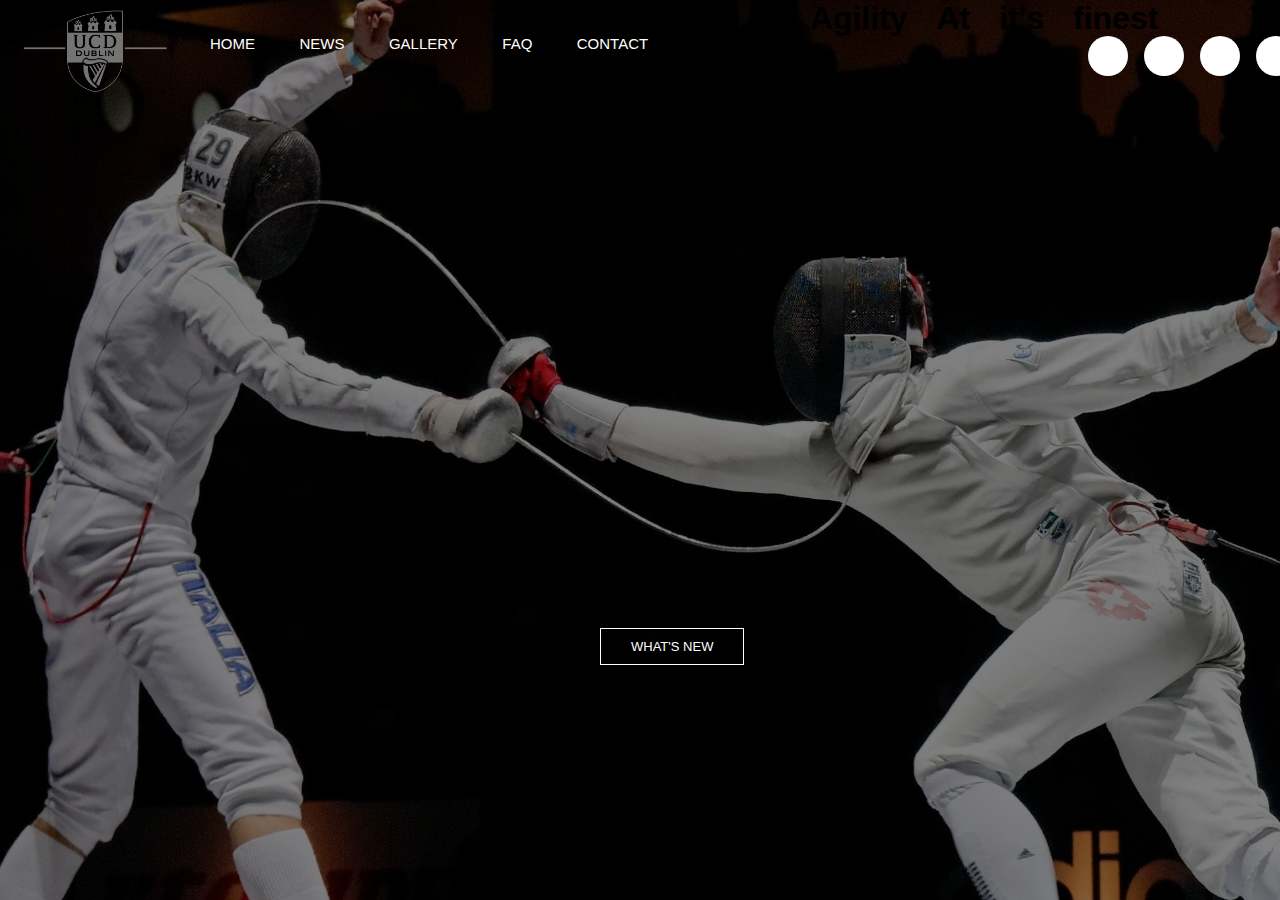
<file: Design1/index.html>
<!DOCTYPE html>
<!--[if lt IE 7]>      <html class="no-js lt-ie9 lt-ie8 lt-ie7"> <![endif]-->
<!--[if IE 7]>         <html class="no-js lt-ie9 lt-ie8"> <![endif]-->
<!--[if IE 8]>         <html class="no-js lt-ie9"> <![endif]-->
<!--[if gt IE 8]><!--> <html class="no-js"> <!--<![endif]-->
    <head>
        <meta charset="utf-8">
        <meta http-equiv="X-UA-Compatible" content="IE=edge">
        <title>UCD Fencing</title>
        <meta name="description" content="">
        <meta name="viewport" content="width=device-width, initial-scale=1">
        <link href="https://fonts.googleapis.com/css?family=Monoton" rel="stylesheet">
        <link rel="stylesheet" href="https://use.fontawesome.com/releases/v5.1.0/css/all.css" integrity="sha384-lKuwvrZot6UHsBSfcMvOkWwlCMgc0TaWr+30HWe3a4ltaBwTZhyTEggF5tJv8tbt" crossorigin="anonymous">
        <link rel="stylesheet" href="style.css" type = "text/css">
    </head>
    <body>
        <header>

            <div class="row">
                <div class="logo">
                    <img src="footer-logo.png">
                </div>
                <ul class="main-nav">
                    <li><a href="">HOME</a></li> 
                    <li><a href="">NEWS</a></li> 
                    <li><a href="">GALLERY</a></li> 
                    <li><a href="">FAQ</a></li> 
                    <li><a href="">CONTACT</a></li> 
                </ul>

                <ul class="follow">
                    <li><a href=""></a><i class="fab fa-snapchat-ghost" ></i></a></li>
                    <li><a href=""><i class="fab fa-twitter" ></i></a></li>
                    <li><a href=""><i class="fab fa-instagram"></i></a></li>
                    <li><a href=""><i class="fab fa-facebook-f" ></i></a></li>
                </ul>
                
            </div>

            <div class="hero">
                <h1>Agility <span class= "tab">At</span> <span class= "tab">it's</span> <span class= "tab">finest</span></h1>
           
                <div class="button">
                    <a href="" class="btn one">What's New</a>
                </div>
            </div>
        </header>

        <!--[if lt IE 7]>
            <p class="browsehappy">You are using an <strong>outdated</strong> browser. Please <a href="#">upgrade your browser</a> to improve your experience.</p>
        <![endif]-->
        <script src="" async defer></script>
    </body>
</html>
</file>
<file: Design1/style.css>
*{
    margin: 0;
    padding: 0;
}

header{
    background-image:linear-gradient(rgba(0,0,0,0.5), rgba(0,0,0,0.5)), url(Fencing.jpg);
    height: 100vh;
    background-size: cover;
    background-position: center;
}

body{
    font-family: "Roboto", sans-serif;
}

/*NAVIGATION BAR*/
.main-nav{
    float: left;
    list-style: none;
    margin-top: 35px;
    margin-right: 20px;
    margin-left: 20px;
}

.main-nav li{
    display: inline-block;
}

.main-nav li a{
    color: white;
    text-decoration: none;
    padding: 5px 20px;
    font-family: "Roboto", sans-serif;
    font-size: 15px;
}

.main-nav li a:hover{
    border: 1px solid rgb(50, 132, 226);
    color: rgb(50, 132, 226);
}

/*CLUB LOGO*/
.logo img{
    float: left;
    width: 150px;
    height: auto;
    margin-left: 20px;
    margin-top: 10px;
}

/*FOLLOW US LOGO*/
.follow{
    margin: 0;
    padding: 0;
    position: absolute;
    top: 6.25%;
    left: 80%;
    transform: translate(25%, -50%);
}

.follow li{
    list-style: none;
    float: right;
    margin: 8px;
    width: 40px;
    height: 40px;
    background: #fff;
    line-height: 43px;
    text-align: center;
    border-radius: 50%;
    position: relative;
    overflow: hidden;
    color: #262626;
    z-index: 1;
    transition: .5s ease-in-out;
    font-size: 15px;
}

.follow li:before{
    content: '';
    width: 100%;
    height: 100%;
    position: absolute;
    top: 0;
    left: -100%;
    background: #ccc;
    z-index: -1;
    border-radius: 50%;
    transform: scale(0);
    transition: .3s ease-in-out;
}

.follow li:hover:before{
    left: 0;
    transform: scale(.9);
}

.follow li:after{
    content: '';
    width: 50%;
    height: 100%;
    position: absolute;
    top: 0;
    right: -100%;
    background:rgba(255,255,255,.3);
    transition: .5s ease-in-out;
    transition-delay: .3s;
}

.follow li:hover:after{
    right:0%;
}

.follow li:nth-child(1):before{
    background: #FFFC00;
}

.follow li:nth-child(2):before{
    background: #55acee;
}

.follow li:nth-child(3):before{
    background: #e4405f;
}

.follow li:nth-child(4):before{
    background: #3b5999;
}

.follow li .fab{
    transition: .3s ease-in-out;
}
.follow li:hover .fab{
    color: #fff;
}

.follow li a{
    color: #262626;
}

/*HERO*/
/*.hero{
    height: 10em;
    position: relative;
    padding: 0;
}

.hero h1{
    color: white;
    position: absolute;
    text-transform: uppercase;
    margin:0;
    font-family: 'Monoton', cursive;
    font-size: 70px;
    top: 50%;
    left: 50%;
    margin-right: -50%;
    margin-top: 400px;
    transform: translate(-50%, -50%);
}

*/

.hero{
    margin: 0;
    padding: 0;
}

.hero h1{
    text-align: center;
}


/*Hero button*/
.button{
    margin-top: 600px;
    padding: 0;
    position: absolute;
}

.btn{
    border: 1px solid white;
    padding: 10px 30px;
    color: white;
    text-decoration: none;
    text-transform: uppercase;
    margin-left: 600px;
    font-size: 13px;
}
/*
.hero h1:hover{
    color: rgb(255, 153, 51);
}
*/
.tab{
    display:inline-block;
    margin-left: 20px;
}
</file>
